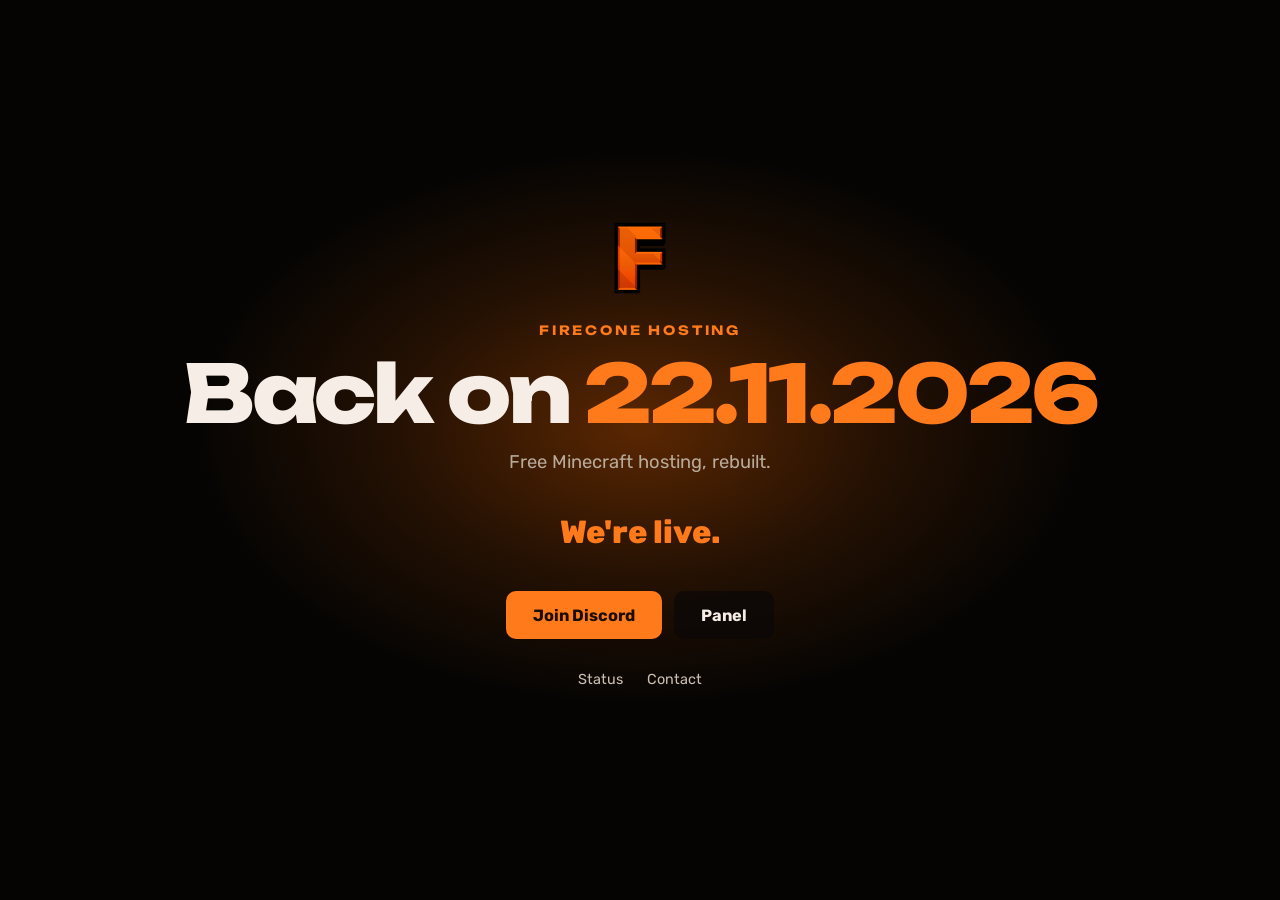
<file: index.html>
<!DOCTYPE html>
<html lang="en">
<head>
  <meta charset="UTF-8">
  <meta name="viewport" content="width=device-width, initial-scale=1.0">
  <title>Firecone Hosting — Relaunching 22.11.2026</title>
  <meta name="description" content="Free Minecraft hosting. Firecone is back on 22 November 2026.">
  <link rel="canonical" href="https://firecone.eu/">
  <meta property="og:type" content="website">
  <meta property="og:site_name" content="Firecone Hosting">
  <meta property="og:title" content="Firecone Hosting — Back on 22.11.2026">
  <meta property="og:description" content="Free Minecraft hosting. Firecone is back on 22 November 2026.">
  <meta property="og:url" content="https://firecone.eu/">
  <meta property="og:image" content="https://firecone.eu/icons/favicon-512.png">
  <meta name="twitter:card" content="summary">
  <link rel="icon" type="image/png" sizes="32x32" href="/icons/favicon-32.png">
  <link rel="icon" type="image/png" sizes="192x192" href="/icons/favicon-192.png">
  <link rel="apple-touch-icon" sizes="180x180" href="/icons/favicon-180.png">
  <link rel="icon" href="/favicon.png" sizes="any">
  <link rel="manifest" href="/manifest.json">
  <meta name="theme-color" content="#0a0806">
  <link rel="stylesheet" href="/styles.css">
</head>
<body>
  
  <main>
    <img class="logo" src="/icons/favicon-128.png" alt="Firecone" width="84" height="84">
    <p class="eyebrow">Firecone Hosting</p>
    <h1>Back on <span>22.11.2026</span></h1>
    <p class="sub">Free Minecraft hosting, rebuilt.</p>

    <div class="timer" id="timer" role="timer" aria-label="Time until launch">
      <div><b id="d">00</b><span>days</span></div>
      <div><b id="h">00</b><span>hours</span></div>
      <div><b id="m">00</b><span>minutes</span></div>
      <div><b id="s">00</b><span>seconds</span></div>
    </div>
    <p class="live" id="live" hidden>We're live.</p>

    <div class="actions">
      <a class="btn primary" href="https://discord.gg/MTkJdxNkSH">Join Discord</a>
      <a class="btn" href="https://panel.firecone.eu/">Panel</a>
    </div>
  </main>
  <footer>
    <a href="https://status.firecone.eu/">Status</a>
    <a href="mailto:firecone.eu@gmail.com">Contact</a>
  </footer>
  <script>
    // 22 Nov 2026, 00:00 Prague time (CET, UTC+1)
    var target = Date.parse('2026-11-22T00:00:00+01:00');
    var el = {d: d, h: h, m: m, s: s};
    function pad(n){ return String(n).padStart(2, '0'); }
    function tick(){
      var t = Math.max(0, target - Date.now());
      var sec = Math.floor(t / 1000);
      el.d.textContent = pad(Math.floor(sec / 86400));
      el.h.textContent = pad(Math.floor(sec % 86400 / 3600));
      el.m.textContent = pad(Math.floor(sec % 3600 / 60));
      el.s.textContent = pad(sec % 60);
      if (t === 0) { timer.hidden = true; live.hidden = false; }
    }
    tick(); setInterval(tick, 1000);
  </script>
</body>
</html>
</file>
<file: styles.css>
@font-face{font-family:"Unbounded";src:url(/fonts/unbounded.woff2) format("woff2");font-weight:200 900;font-display:swap}
@font-face{font-family:"Rubik";src:url(/fonts/rubik.woff2) format("woff2");font-weight:300 900;font-display:swap}
*{box-sizing:border-box;margin:0}
html,body{min-height:100%}
html{background:#050403;min-height:100%}


@media(prefers-reduced-motion:reduce){body::before{animation:none}}
body{min-height:100vh;position:relative;isolation:isolate;color:#f6eee6;font-family:"Rubik",system-ui,sans-serif;display:flex;flex-direction:column;align-items:center;justify-content:center;text-align:center;overflow-x:hidden}
main{position:relative;padding:2rem 1.25rem;display:flex;flex-direction:column;align-items:center}
.logo{margin-bottom:1.4rem}
.eyebrow{font-family:"Unbounded",sans-serif;text-transform:uppercase;letter-spacing:.22em;font-size:.8rem;font-weight:700;color:#ff7a1a;margin-bottom:.8rem}
h1{font-family:"Unbounded",sans-serif;font-size:clamp(2.2rem,7.5vw,5rem);font-weight:800;letter-spacing:-.04em;line-height:1.05}
h1 span{color:#ff7a1a}
.sub{margin-top:1rem;color:#b9aa9b;font-size:1.15rem}
.timer{display:flex;gap:clamp(.5rem,2vw,.9rem);margin:2.6rem 0}
.timer div{background:rgba(10,8,7,.72);border-radius:12px;padding:1.1rem 0 .9rem;width:clamp(70px,19vw,118px)}
.timer b{display:block;font-family:"Unbounded",sans-serif;font-size:clamp(1.7rem,6.5vw,2.9rem);font-weight:700;letter-spacing:-.03em;line-height:1;font-variant-numeric:tabular-nums}
.timer span{display:block;margin-top:.45rem;font-size:.72rem;font-weight:700;letter-spacing:.12em;text-transform:uppercase;color:#ff7a1a}
.live{font-size:2rem;font-weight:800;color:#ff7a1a;margin:2.5rem 0}
.actions{display:flex;gap:.7rem;flex-wrap:wrap;justify-content:center}
.btn{padding:.9rem 1.7rem;border-radius:10px;background:rgba(10,8,7,.72);color:#f6eee6;text-decoration:none;font-weight:700;font-size:1.02rem;transition:background .15s}
.btn:hover{background:#000}
.btn.primary{background:#ff7a1a;color:#1a0d03}
.btn.primary:hover{background:#ff8f3d}
footer{display:flex;gap:1.5rem;padding:0 0 1.75rem;font-size:.9rem}
footer a{color:#cdbfb1;text-decoration:none}
footer a:hover{color:#ff7a1a}
[hidden]{display:none!important}


main::before{content:"";position:absolute;left:50%;top:50%;width:min(900px,120vw);height:min(560px,90vh);transform:translate(-50%,-50%);z-index:-1;pointer-events:none;background:radial-gradient(closest-side,rgba(255,106,0,.34),rgba(255,106,0,.12) 55%,transparent 100%)}
</file>
